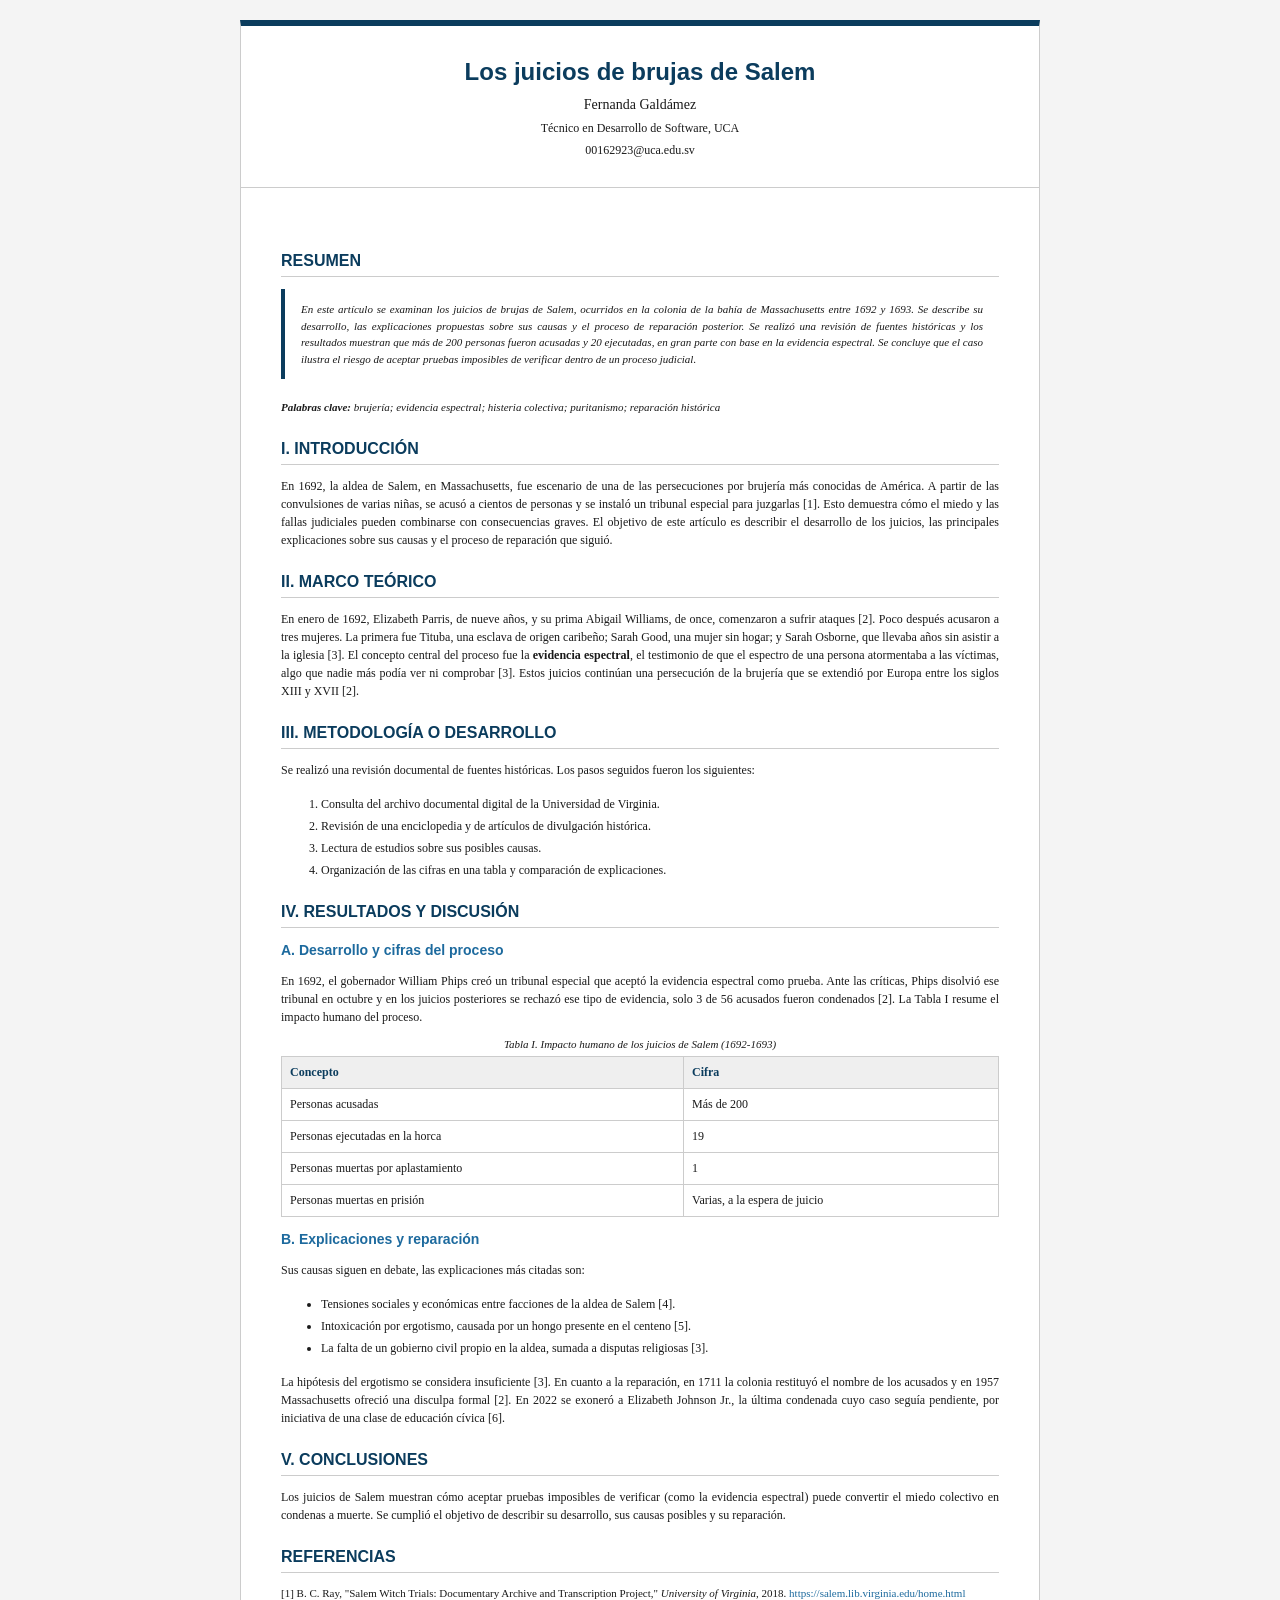
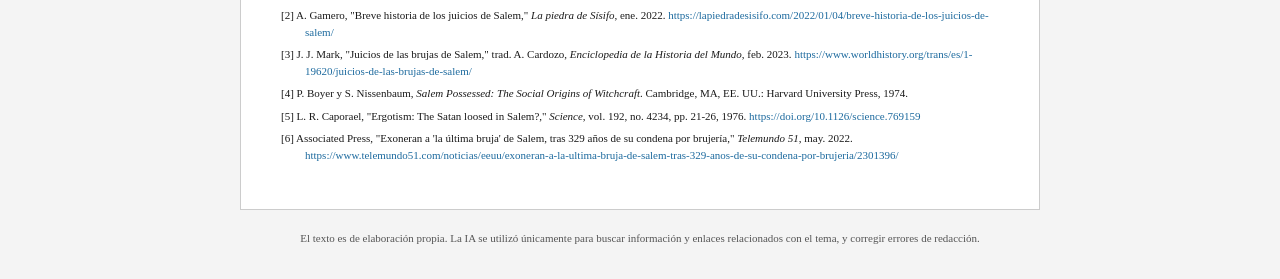
<file: Semana02/index.html>
<!DOCTYPE html>
<html lang="es">
<head>
    <meta charset="UTF-8">
    <meta name="viewport" content="width=device-width, initial-scale=1.0">
    <title>Los juicios de brujas de Salem: evidencia espectral, histeria colectiva y reparación histórica</title>
    <link rel="stylesheet" href="style.css">
</head>
<body>
    <header id="encabezado">
        <h1>Los juicios de brujas de Salem</h1>
        <p class="autor">Fernanda Galdámez</p>
        <p class="afiliacion">Técnico en Desarrollo de Software, UCA</p>
        <p class="contacto">00162923@uca.edu.sv</p>
    </header>

    <main id="articulo" class="articulo">
        <section>
            <h2>Resumen</h2>
            <p class="resumen">En este artículo se examinan los juicios de brujas de Salem, ocurridos en la colonia de la bahía de Massachusetts entre 1692 y 1693. Se describe su desarrollo, las explicaciones propuestas sobre sus causas y el proceso de reparación posterior. Se realizó una revisión de fuentes históricas y los resultados muestran que más de 200 personas fueron acusadas y 20 ejecutadas, en gran parte con base en la evidencia espectral. Se concluye que el caso ilustra el riesgo de aceptar pruebas imposibles de verificar dentro de un proceso judicial.</p>
            <p class="palabras-clave"><strong>Palabras clave:</strong> brujería; evidencia espectral; histeria colectiva; puritanismo; reparación histórica</p>
        </section>

        <section>
            <h2>I. Introducción</h2>
            <p>En 1692, la aldea de Salem, en Massachusetts, fue escenario de una de las persecuciones por brujería más conocidas de América. A partir de las convulsiones de varias niñas, se acusó a cientos de personas y se instaló un tribunal especial para juzgarlas [1]. Esto demuestra cómo el miedo y las fallas judiciales pueden combinarse con consecuencias graves. El objetivo de este artículo es describir el desarrollo de los juicios, las principales explicaciones sobre sus causas y el proceso de reparación que siguió.</p>
        </section>

        <section>
            <h2>II. Marco teórico</h2>
            <p>En enero de 1692, Elizabeth Parris, de nueve años, y su prima Abigail Williams, de once, comenzaron a sufrir ataques [2]. Poco después acusaron a tres mujeres. La primera fue Tituba, una esclava de origen caribeño; Sarah Good, una mujer sin hogar; y Sarah Osborne, que llevaba años sin asistir a la iglesia [3]. El concepto central del proceso fue la <strong>evidencia espectral</strong>, el testimonio de que el espectro de una persona atormentaba a las víctimas, algo que nadie más podía ver ni comprobar [3]. Estos juicios continúan una persecución de la brujería que se extendió por Europa entre los siglos XIII y XVII [2].</p>
        </section>

        <section>
            <h2>III. Metodología o desarrollo</h2>
            <p>Se realizó una revisión documental de fuentes históricas. Los pasos seguidos fueron los siguientes:</p>
            <ol>
                <li>Consulta del archivo documental digital de la Universidad de Virginia.</li>
                <li>Revisión de una enciclopedia y de artículos de divulgación histórica.</li>
                <li>Lectura de estudios sobre sus posibles causas.</li>
                <li>Organización de las cifras en una tabla y comparación de explicaciones.</li>
            </ol>
        </section>

        <section>
            <h2>IV. Resultados y discusión</h2>
            <h3>A. Desarrollo y cifras del proceso</h3>
            <p>En 1692, el gobernador William Phips creó un tribunal especial que aceptó la evidencia espectral como prueba. Ante las críticas, Phips disolvió ese tribunal en octubre y en los juicios posteriores se rechazó ese tipo de evidencia, solo 3 de 56 acusados fueron condenados [2]. La Tabla I resume el impacto humano del proceso.</p>

            <table>
                <caption class="titulo-tabla">Tabla I. Impacto humano de los juicios de Salem (1692-1693)</caption>
                <thead>
                    <tr>
                        <th>Concepto</th>
                        <th>Cifra</th>
                    </tr>
                </thead>
                <tbody>
                    <tr>
                        <td>Personas acusadas</td>
                        <td>Más de 200</td>
                    </tr>
                    <tr>
                        <td>Personas ejecutadas en la horca</td>
                        <td>19</td>
                    </tr>
                    <tr>
                        <td>Personas muertas por aplastamiento</td>
                        <td>1</td>
                    </tr>
                    <tr>
                        <td>Personas muertas en prisión</td>
                        <td>Varias, a la espera de juicio</td>
                    </tr>
                </tbody>
            </table>

            <h3>B. Explicaciones y reparación</h3>
            <p>Sus causas siguen en debate, las explicaciones más citadas son:</p>
            <ul>
                <li>Tensiones sociales y económicas entre facciones de la aldea de Salem [4].</li>
                <li>Intoxicación por ergotismo, causada por un hongo presente en el centeno [5].</li>
                <li>La falta de un gobierno civil propio en la aldea, sumada a disputas religiosas [3].</li>
            </ul>
            <p>La hipótesis del ergotismo se considera insuficiente [3]. En cuanto a la reparación, en 1711 la colonia restituyó el nombre de los acusados y en 1957 Massachusetts ofreció una disculpa formal [2]. En 2022 se exoneró a Elizabeth Johnson Jr., la última condenada cuyo caso seguía pendiente, por iniciativa de una clase de educación cívica [6].</p>
        </section>

        <section>
            <h2>V. Conclusiones</h2>
            <p>Los juicios de Salem muestran cómo aceptar pruebas imposibles de verificar (como la evidencia espectral) puede convertir el miedo colectivo en condenas a muerte. Se cumplió el objetivo de describir su desarrollo, sus causas posibles y su reparación.</p>
        </section>

        <section>
            <h2>Referencias</h2>
            <ul class="referencias">
                <li>[1] B. C. Ray, "Salem Witch Trials: Documentary Archive and Transcription Project," <em>University of Virginia</em>, 2018. <a href="https://salem.lib.virginia.edu/home.html">https://salem.lib.virginia.edu/home.html</a></li>
                <li>[2] A. Gamero, "Breve historia de los juicios de Salem," <em>La piedra de Sísifo</em>, ene. 2022. <a href="https://lapiedradesisifo.com/2022/01/04/breve-historia-de-los-juicios-de-salem/">https://lapiedradesisifo.com/2022/01/04/breve-historia-de-los-juicios-de-salem/</a></li>
                <li>[3] J. J. Mark, "Juicios de las brujas de Salem," trad. A. Cardozo, <em>Enciclopedia de la Historia del Mundo</em>, feb. 2023. <a href="https://www.worldhistory.org/trans/es/1-19620/juicios-de-las-brujas-de-salem/">https://www.worldhistory.org/trans/es/1-19620/juicios-de-las-brujas-de-salem/</a></li>
                <li>[4] P. Boyer y S. Nissenbaum, <em>Salem Possessed: The Social Origins of Witchcraft</em>. Cambridge, MA, EE. UU.: Harvard University Press, 1974.</li>
                <li>[5] L. R. Caporael, "Ergotism: The Satan loosed in Salem?," <em>Science</em>, vol. 192, no. 4234, pp. 21-26, 1976. <a href="https://doi.org/10.1126/science.769159">https://doi.org/10.1126/science.769159</a></li>
                <li>[6] Associated Press, "Exoneran a 'la última bruja' de Salem, tras 329 años de su condena por brujería," <em>Telemundo 51</em>, may. 2022. <a href="https://www.telemundo51.com/noticias/eeuu/exoneran-a-la-ultima-bruja-de-salem-tras-329-anos-de-su-condena-por-brujeria/2301396/">https://www.telemundo51.com/noticias/eeuu/exoneran-a-la-ultima-bruja-de-salem-tras-329-anos-de-su-condena-por-brujeria/2301396/</a></li>
            </ul>
        </section>
    </main>

    <footer>
        <p>El texto es de elaboración propia. La IA se utilizó únicamente para buscar información y enlaces relacionados con el tema, y corregir errores de redacción.</p>
    </footer>
</body>
</html>
</file>
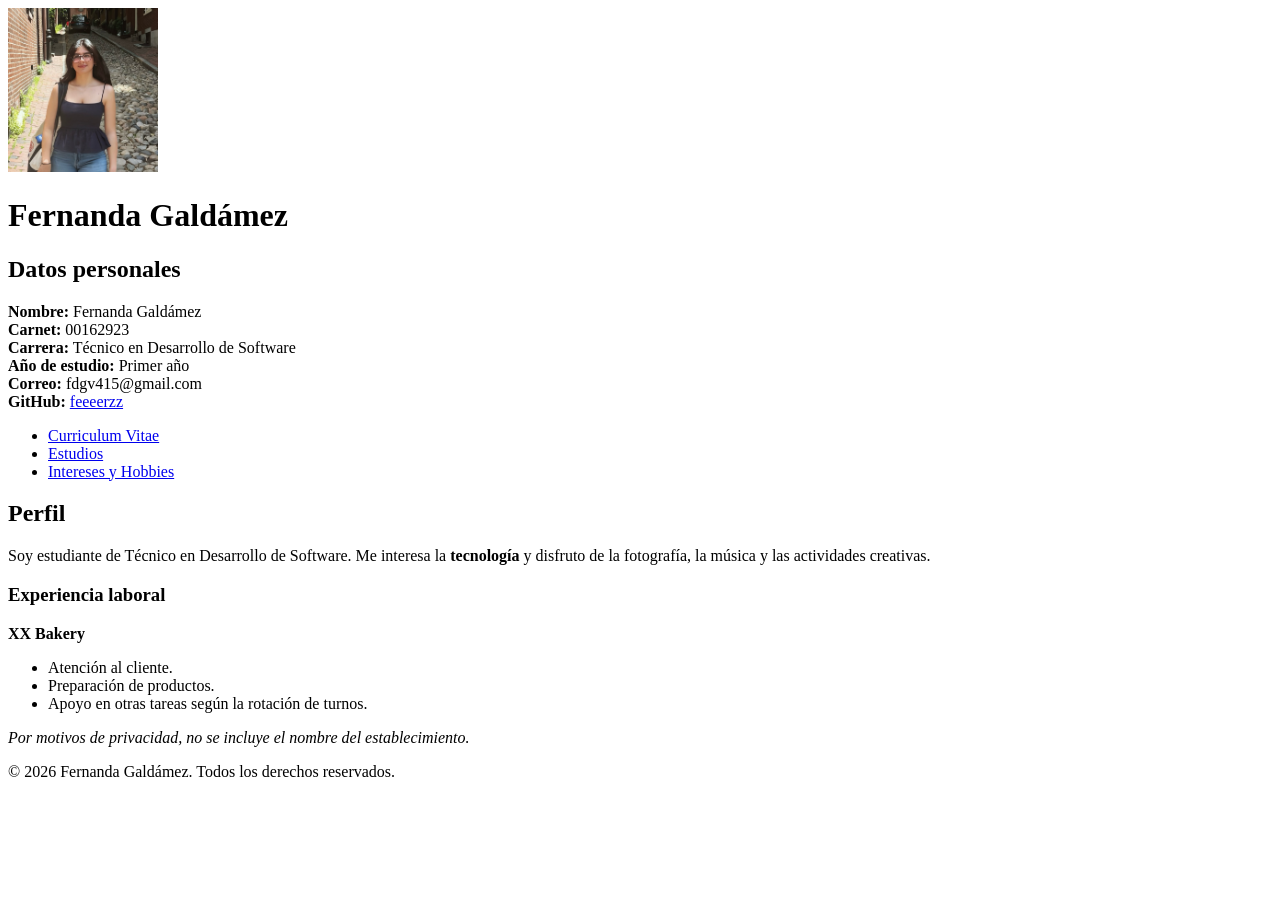
<file: Semana01/pagina_personal/index.html>
<!DOCTYPE html>
<html lang="es">
<head>
    <meta charset="UTF-8">
    <title>Curriculum Vitae</title>
</head>
<body>
    <header>
        <img src="img/foto-perfil.jpg" alt="Fotografía Personal" width="150">
        <h1>Fernanda Galdámez</h1>
    </header>

    <section>
        <h2>Datos personales</h2>
        <p>
            <strong>Nombre:</strong> Fernanda Galdámez<br>
            <strong>Carnet:</strong> 00162923<br>
            <strong>Carrera:</strong> Técnico en Desarrollo de Software<br>
            <strong>Año de estudio:</strong> Primer año<br>
            <strong>Correo:</strong> fdgv415@gmail.com<br>
            <strong>GitHub:</strong> <a href="https://github.com/feeeerzz" target="_blank">feeeerzz</a>
        </p>
    </section>

    <nav>
        <ul>
            <li><a href="index.html">Curriculum Vitae</a></li>
            <li><a href="estudios.html">Estudios</a></li>
            <li><a href="intereses.html">Intereses y Hobbies</a></li>
        </ul>
    </nav>

    <main>
        <section>
            <h2>Perfil</h2>
            <p>Soy estudiante de Técnico en Desarrollo de Software. Me interesa la <strong>tecnología</strong> y disfruto de la fotografía, la música y las actividades creativas.</p>

            <article>
                <h3>Experiencia laboral</h3>
                <p><strong>XX Bakery</strong></p>
                <ul>
                    <li>Atención al cliente.</li>
                    <li>Preparación de productos.</li>
                    <li>Apoyo en otras tareas según la rotación de turnos.</li>
                </ul>
                <p><em>Por motivos de privacidad, no se incluye el nombre del establecimiento.</em></p>
            </article>
        </section>
    </main>

    <footer>
        <p>&copy; 2026 Fernanda Galdámez. Todos los derechos reservados.</p>
    </footer>
</body>
</html>
</file>
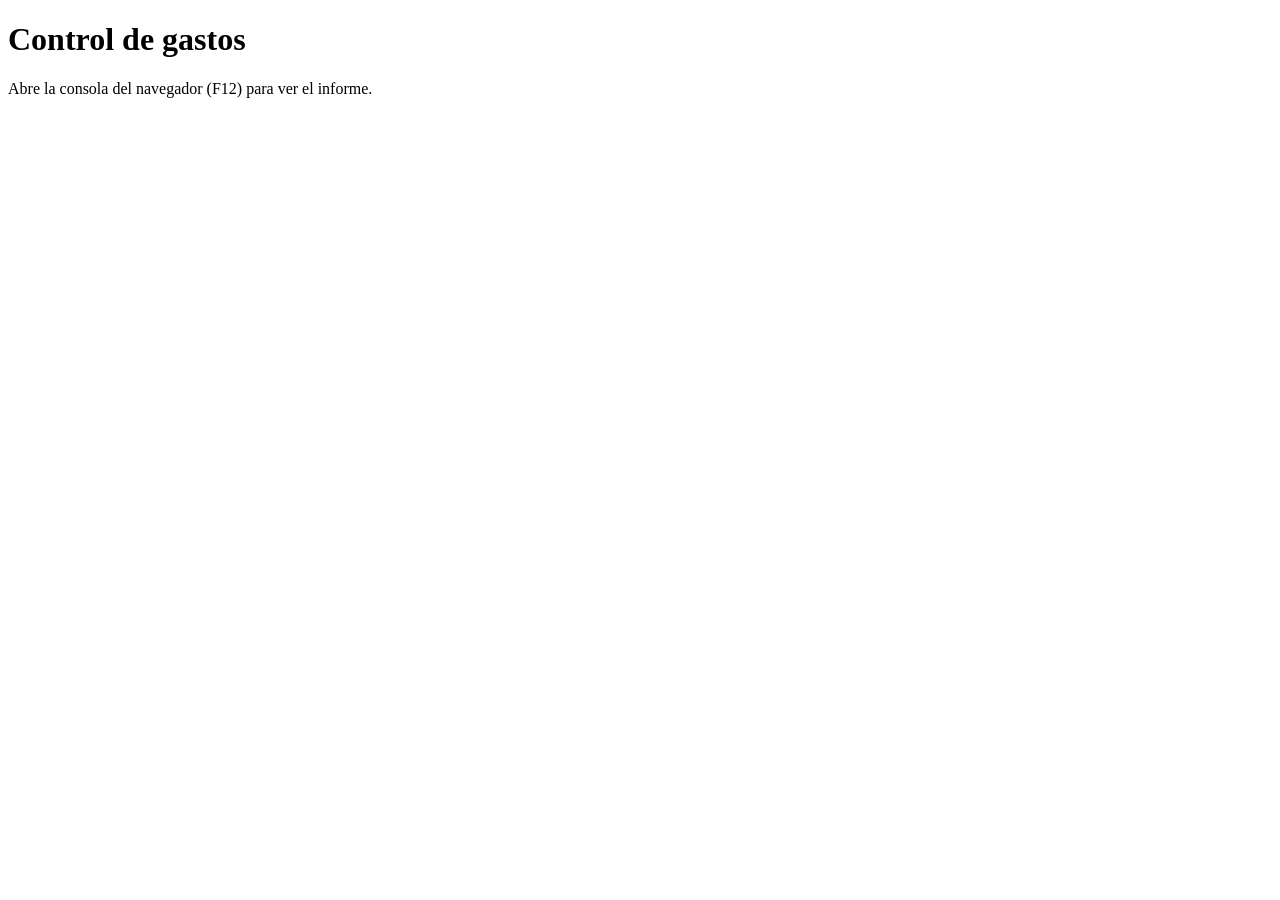
<file: Semana04/tarea-6/index.html>
<!DOCTYPE html>
<html lang="es">
<head>
    <meta charset="UTF-8">
    <meta name="viewport" content="width=device-width, initial-scale=1.0">
    <title>Tarea 06 Control de gastos</title>
</head>
<body>
    <h1>Control de gastos</h1>
    <p>Abre la consola del navegador (F12) para ver el informe.</p>
    <script src="script.js"></script>
</body>
</html>
</file>
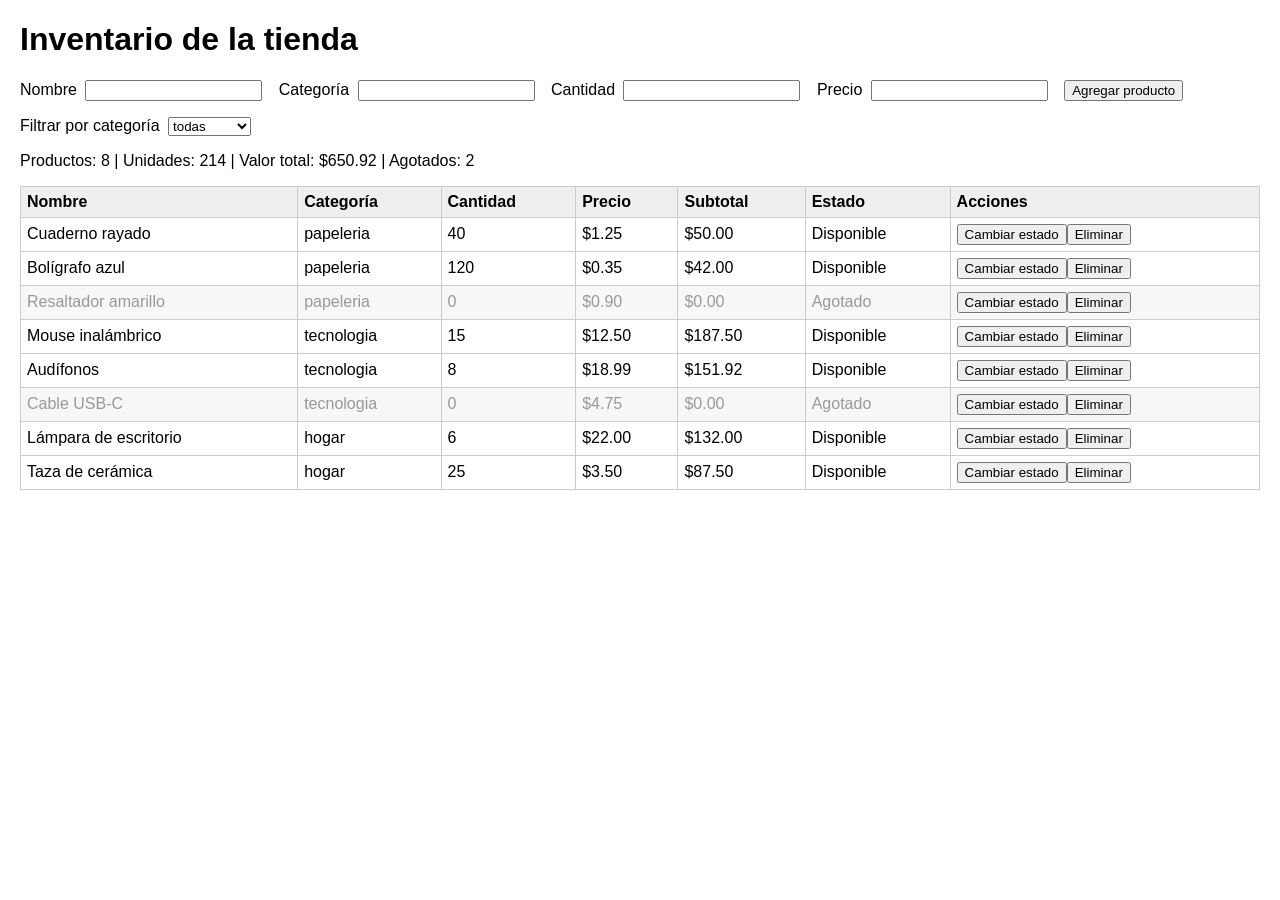
<file: Semana05/tarea-7-3h/index.html>
<!DOCTYPE html>
<html lang="es">
<head>
    <meta charset="UTF-8">
    <meta name="viewport" content="width=device-width, initial-scale=1.0">
    <title>Tarea 7 - Inventario</title>
    <link rel="stylesheet" href="styles.css">
</head>
<body>
    <h1>Inventario de la tienda</h1>

    <form id="formulario-producto" novalidate>
        <label for="nombre">Nombre</label>
        <input type="text" id="nombre" name="nombre">

        <label for="categoria">Categoría</label>
        <input type="text" id="categoria" name="categoria">

        <label for="cantidad">Cantidad</label>
        <input type="number" id="cantidad" name="cantidad">

        <label for="precio">Precio</label>
        <input type="number" id="precio" name="precio" step="0.01">

        <button type="submit">Agregar producto</button>
    </form>

    <p id="mensaje-error"></p>

    <label for="filtro-categoria">Filtrar por categoría</label>
    <select id="filtro-categoria">
        <option value="todas">todas</option>
    </select>

    <p>
        Productos: <span id="total-productos">0</span> |
        Unidades: <span id="total-unidades">0</span> |
        Valor total: <span id="valor-total">$0.00</span> |
        Agotados: <span id="total-agotados">0</span>
    </p>

    <table>
        <thead>
            <tr>
                <th>Nombre</th>
                <th>Categoría</th>
                <th>Cantidad</th>
                <th>Precio</th>
                <th>Subtotal</th>
                <th>Estado</th>
                <th>Acciones</th>
            </tr>
        </thead>
        <tbody id="cuerpo-inventario"></tbody>
    </table>

    <p id="mensaje-vacio" hidden>No hay productos para mostrar.</p>

    <script src="script.js"></script>
</body>
</html>
</file>
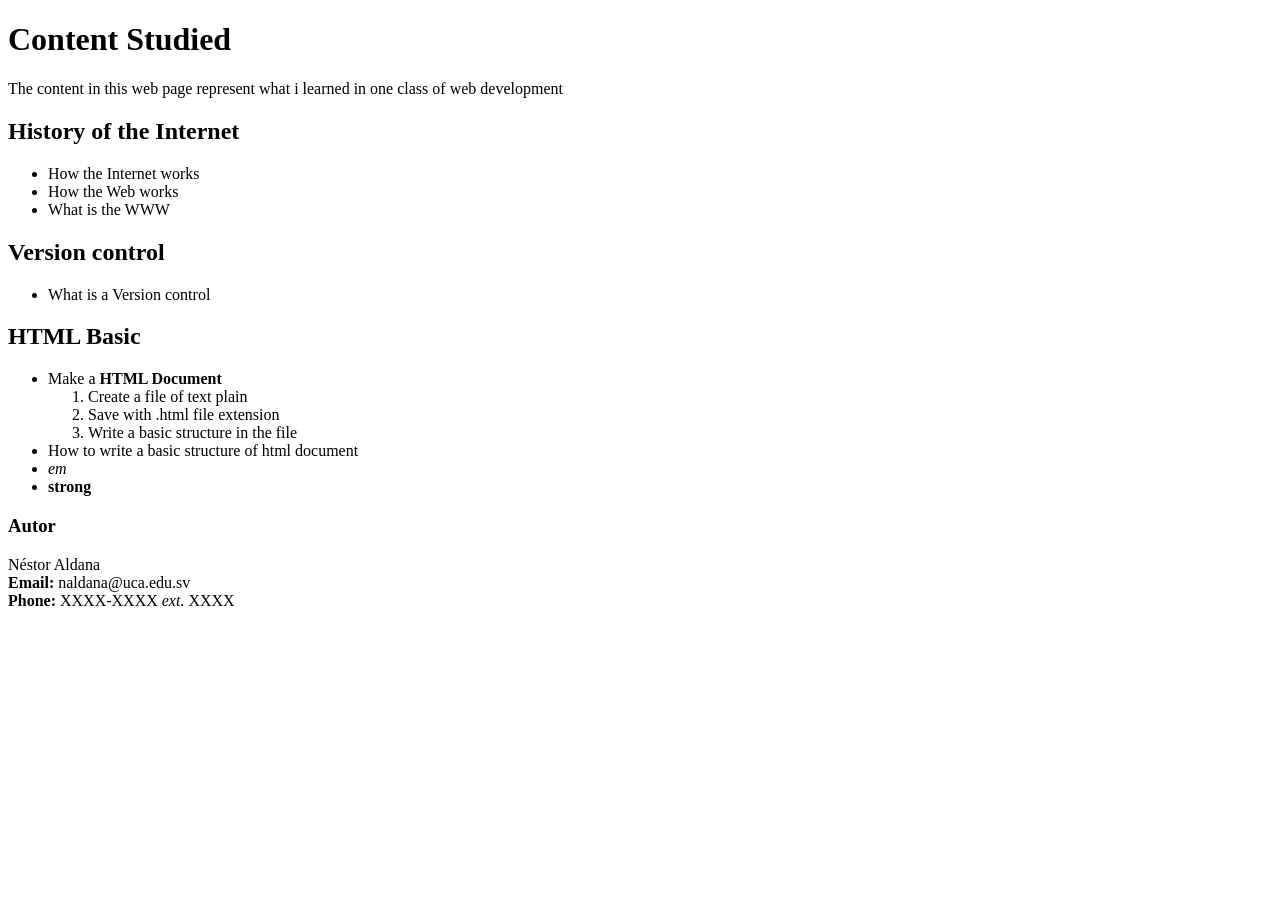
<file: Semana01/ejercicio01/ejercicio_01.html>
<!DOCTYPE html>
<html lang="en">
<head>
    <meta charset="UTF-8">
    <title>Ejercicio 01</title>
</head>
<body>
    <h1>Content Studied</h1>
    <p>The content in this web page represent what i learned in one class of web development</p>

    <h2>History of the Internet</h2>
    <ul>
        <li>How the Internet works</li>
        <li>How the Web works</li>
        <li>What is the WWW</li>
    </ul>

    <h2>Version control</h2>
    <ul>
        <li>What is a Version control</li>
    </ul>

    <h2>HTML Basic</h2>
    <ul>
        <li>Make a <strong>HTML Document</strong>
            <ol>
                <li>Create a file of text plain</li>
                <li>Save with .html file extension</li>
                <li>Write a basic structure in the file</li>
            </ol>
        </li>
        <li>How to write a basic structure of html document</li>
        <li><em>em</em></li>
        <li><strong>strong</strong></li>
    </ul>

    <h3>Autor</h3>
    <p>
        Néstor Aldana<br>
        <strong>Email:</strong> naldana@uca.edu.sv<br>
        <strong>Phone:</strong> XXXX-XXXX <em>ext.</em> XXXX
    </p>
</body>
</html>
</file>
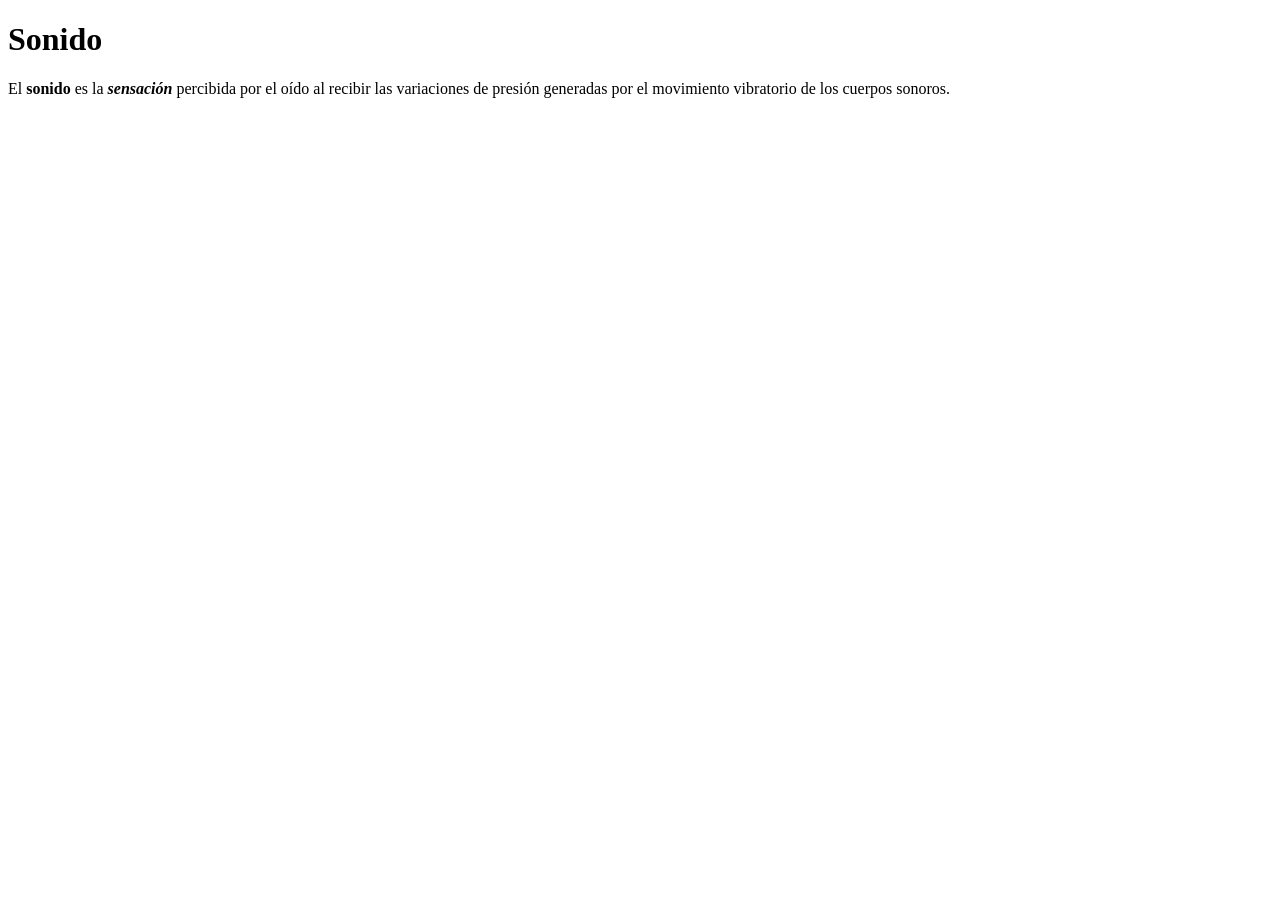
<file: Semana01/ejercicio02/ejercicio_02.html>
<!DOCTYPE html>
<html lang="es">
<head>
    <meta charset="UTF-8">
    <title>Ejercicio 02</title>
</head>
<body>
    <h1>Sonido</h1>
    <p>El <strong>sonido</strong> es la <strong><em>sensación</em></strong> percibida por el oído al recibir las variaciones de presión generadas por el movimiento vibratorio de los cuerpos sonoros.</p>
</body>
</html>
</file>
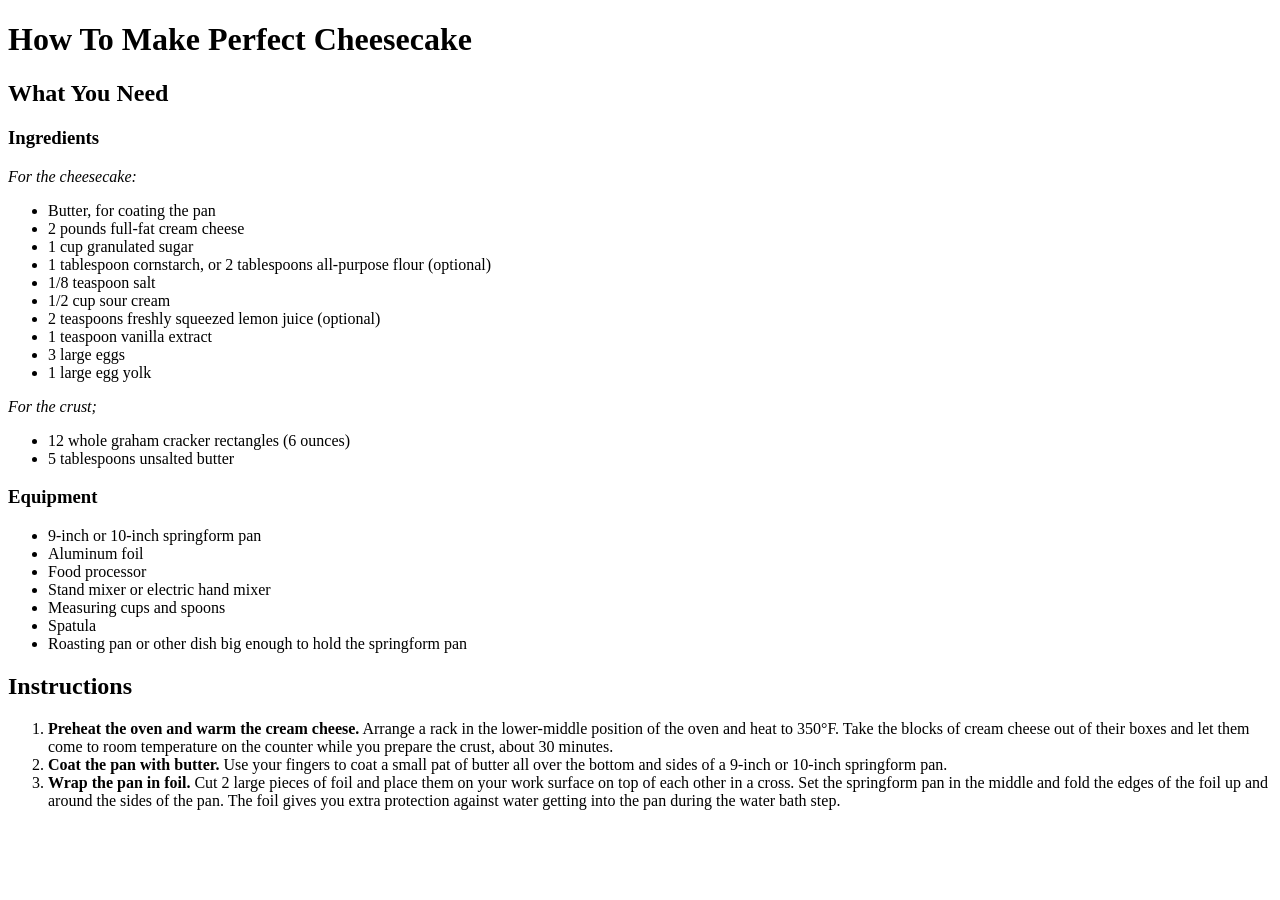
<file: Semana01/ejercicio03/ejercicio_03.html>
<!DOCTYPE html>
<html lang="en">
<head>
    <meta charset="UTF-8">
    <title>Ejercicio 03</title>
</head>
<body>
    <h1>How To Make Perfect Cheesecake</h1>

    <h2>What You Need</h2>

    <h3>Ingredients</h3>
    <p><em>For the cheesecake:</em></p>
    <ul>
        <li>Butter, for coating the pan</li>
        <li>2 pounds full-fat cream cheese</li>
        <li>1 cup granulated sugar</li>
        <li>1 tablespoon cornstarch, or 2 tablespoons all-purpose flour (optional)</li>
        <li>1/8 teaspoon salt</li>
        <li>1/2 cup sour cream</li>
        <li>2 teaspoons freshly squeezed lemon juice (optional)</li>
        <li>1 teaspoon vanilla extract</li>
        <li>3 large eggs</li>
        <li>1 large egg yolk</li>
    </ul>

    <p><em>For the crust;</em></p>
    <ul>
        <li>12 whole graham cracker rectangles (6 ounces)</li>
        <li>5 tablespoons unsalted butter</li>
    </ul>

    <h3>Equipment</h3>
    <ul>
        <li>9-inch or 10-inch springform pan</li>
        <li>Aluminum foil</li>
        <li>Food processor</li>
        <li>Stand mixer or electric hand mixer</li>
        <li>Measuring cups and spoons</li>
        <li>Spatula</li>
        <li>Roasting pan or other dish big enough to hold the springform pan</li>
    </ul>

    <h2>Instructions</h2>
    <ol>
        <li><strong>Preheat the oven and warm the cream cheese.</strong> Arrange a rack in the lower-middle position of the oven and heat to 350°F. Take the blocks of cream cheese out of their boxes and let them come to room temperature on the counter while you prepare the crust, about 30 minutes.</li>
        <li><strong>Coat the pan with butter.</strong> Use your fingers to coat a small pat of butter all over the bottom and sides of a 9-inch or 10-inch springform pan.</li>
        <li><strong>Wrap the pan in foil.</strong> Cut 2 large pieces of foil and place them on your work surface on top of each other in a cross. Set the springform pan in the middle and fold the edges of the foil up and around the sides of the pan. The foil gives you extra protection against water getting into the pan during the water bath step.</li>
    </ol>
</body>
</html>
</file>
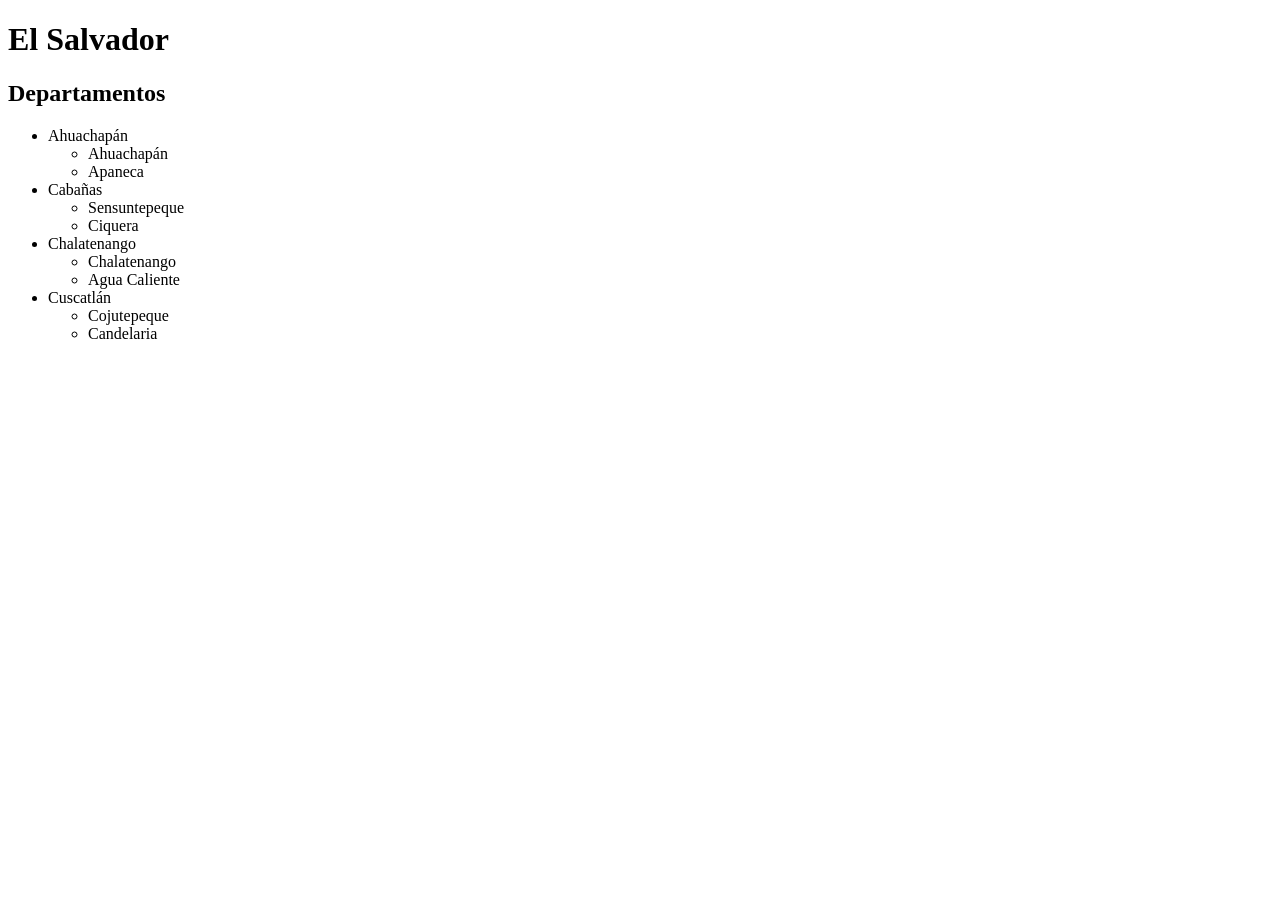
<file: Semana01/ejercicio04/ejercicio_04.html>
<!DOCTYPE html>
<html lang="es">
<head>
    <meta charset="UTF-8">
    <title>Ejercicio 04</title>
</head>
<body>
    <h1>El Salvador</h1>

    <h2>Departamentos</h2>
    <ul>
        <li>Ahuachapán
            <ul>
                <li>Ahuachapán</li>
                <li>Apaneca</li>
            </ul>
        </li>
        <li>Cabañas
            <ul>
                <li>Sensuntepeque</li>
                <li>Ciquera</li>
            </ul>
        </li>
        <li>Chalatenango
            <ul>
                <li>Chalatenango</li>
                <li>Agua Caliente</li>
            </ul>
        </li>
        <li>Cuscatlán
            <ul>
                <li>Cojutepeque</li>
                <li>Candelaria</li>
            </ul>
        </li>
    </ul>
</body>
</html>
</file>
<file: Semana02/style.css>
/*general*/
* {
    box-sizing: border-box;
}

body {
    font-family: Georgia, "Times New Roman", serif;
    color: #1A1A1A;
    background-color: #F4F4F4;
    margin: 0;
    padding: 20px;
}

/*encabezado*/
#encabezado {
    max-width: 800px;
    margin: 0 auto;
    padding: 32px 40px 24px 40px;
    background-color: #FFFFFF;
    border: 1px solid #CCCCCC;
    border-top: 6px solid #0B3C5D;
    border-bottom: none;
}

.autor {
    font-size: 14px;
    text-align: center;
    margin: 0 0 4px 0;
}

.afiliacion,
.contacto {
    font-size: 12px;
    text-align: center;
    margin: 0 0 4px 0;
}

/*titulos*/
h1,
h2,
h3 {
    font-family: Arial, Helvetica, sans-serif;
}

h1 {
    font-size: 24px;
    font-weight: bold;
    color: #0B3C5D;
    text-align: center;
    margin: 0 0 8px 0;
}

h2 {
    font-size: 16px;
    text-transform: uppercase;
    color: #0B3C5D;
    text-align: left;
    margin: 24px 0 12px 0;
    padding-bottom: 6px;
    border-bottom: 1px solid #CCCCCC;
}

h3 {
    font-size: 14px;
    color: #1D6A9E;
    text-align: left;
}

/*articulo*/
.articulo {
    background-color: #FFFFFF;
    border: 1px solid #CCCCCC;
    max-width: 800px;
    margin: 0 auto;
    padding: 40px;
    box-sizing: border-box;
}

/*texto*/
p {
    font-size: 12px;
    line-height: 1.5;
    text-align: justify;
    margin: 0 0 12px 0;
}

li {
    font-size: 12px;
    line-height: 1.5;
    margin-bottom: 4px;
}

/*resumen y palabras clave*/
.resumen {
    font-size: 11px;
    font-style: italic;
    text-align: justify;
    border-left: 4px solid #0B3C5D;
    padding: 12px 16px;
    margin-bottom: 20px;
}

.palabras-clave {
    font-size: 11px;
    font-style: italic;
    margin: 0 0 12px 0;
}

/*enlaces*/
a {
    color: #1D6A9E;
    text-decoration: none;
    overflow-wrap: anywhere;
}

a:hover {
    color: #C0392B;
    text-decoration: underline;
}

/*tablas*/
table {
    width: 100%;
    border-collapse: collapse;
    margin: 12px 0;
}

th,
td {
    border: 1px solid #CCCCCC;
    padding: 8px;
    font-size: 12px;
}

th {
    background-color: #EFEFEF;
    color: #0B3C5D;
    text-align: left;
}

.titulo-tabla,
figcaption {
    font-size: 11px;
    font-style: italic;
    text-align: center;
    padding-bottom: 6px;
}

/*imagenes*/
img {
    max-width: 100%;
    display: block;
    margin: 0 auto;
}

/*referencias*/
.referencias {
    list-style: none;
    padding: 0;
    margin: 0;
}

.referencias li {
    font-size: 11px;
    padding-left: 24px;
    text-indent: -24px;
    margin-bottom: 6px;
}

/*pie de pagina*/
footer {
    max-width: 800px;
    margin: 20px auto 0 auto;
    text-align: center;
}

footer p {
    font-size: 11px;
    color: #555555;
    text-align: center;
}
</file>
<file: Semana05/tarea-7-3h/styles.css>
body {
    font-family: Arial, Helvetica, sans-serif;
    margin: 20px;
}

form {
    margin-bottom: 10px;
}

label {
    margin-right: 4px;
}

input {
    margin-right: 12px;
}

table {
    border-collapse: collapse;
    width: 100%;
    margin-top: 10px;
}

th,
td {
    border: 1px solid #CCCCCC;
    padding: 6px;
    text-align: left;
}

th {
    background-color: #EFEFEF;
}

.agotado {
    color: #999999;
    background-color: #F7F7F7;
}

#mensaje-error {
    color: #C0392B;
}

#mensaje-vacio {
    font-style: italic;
}
</file>
